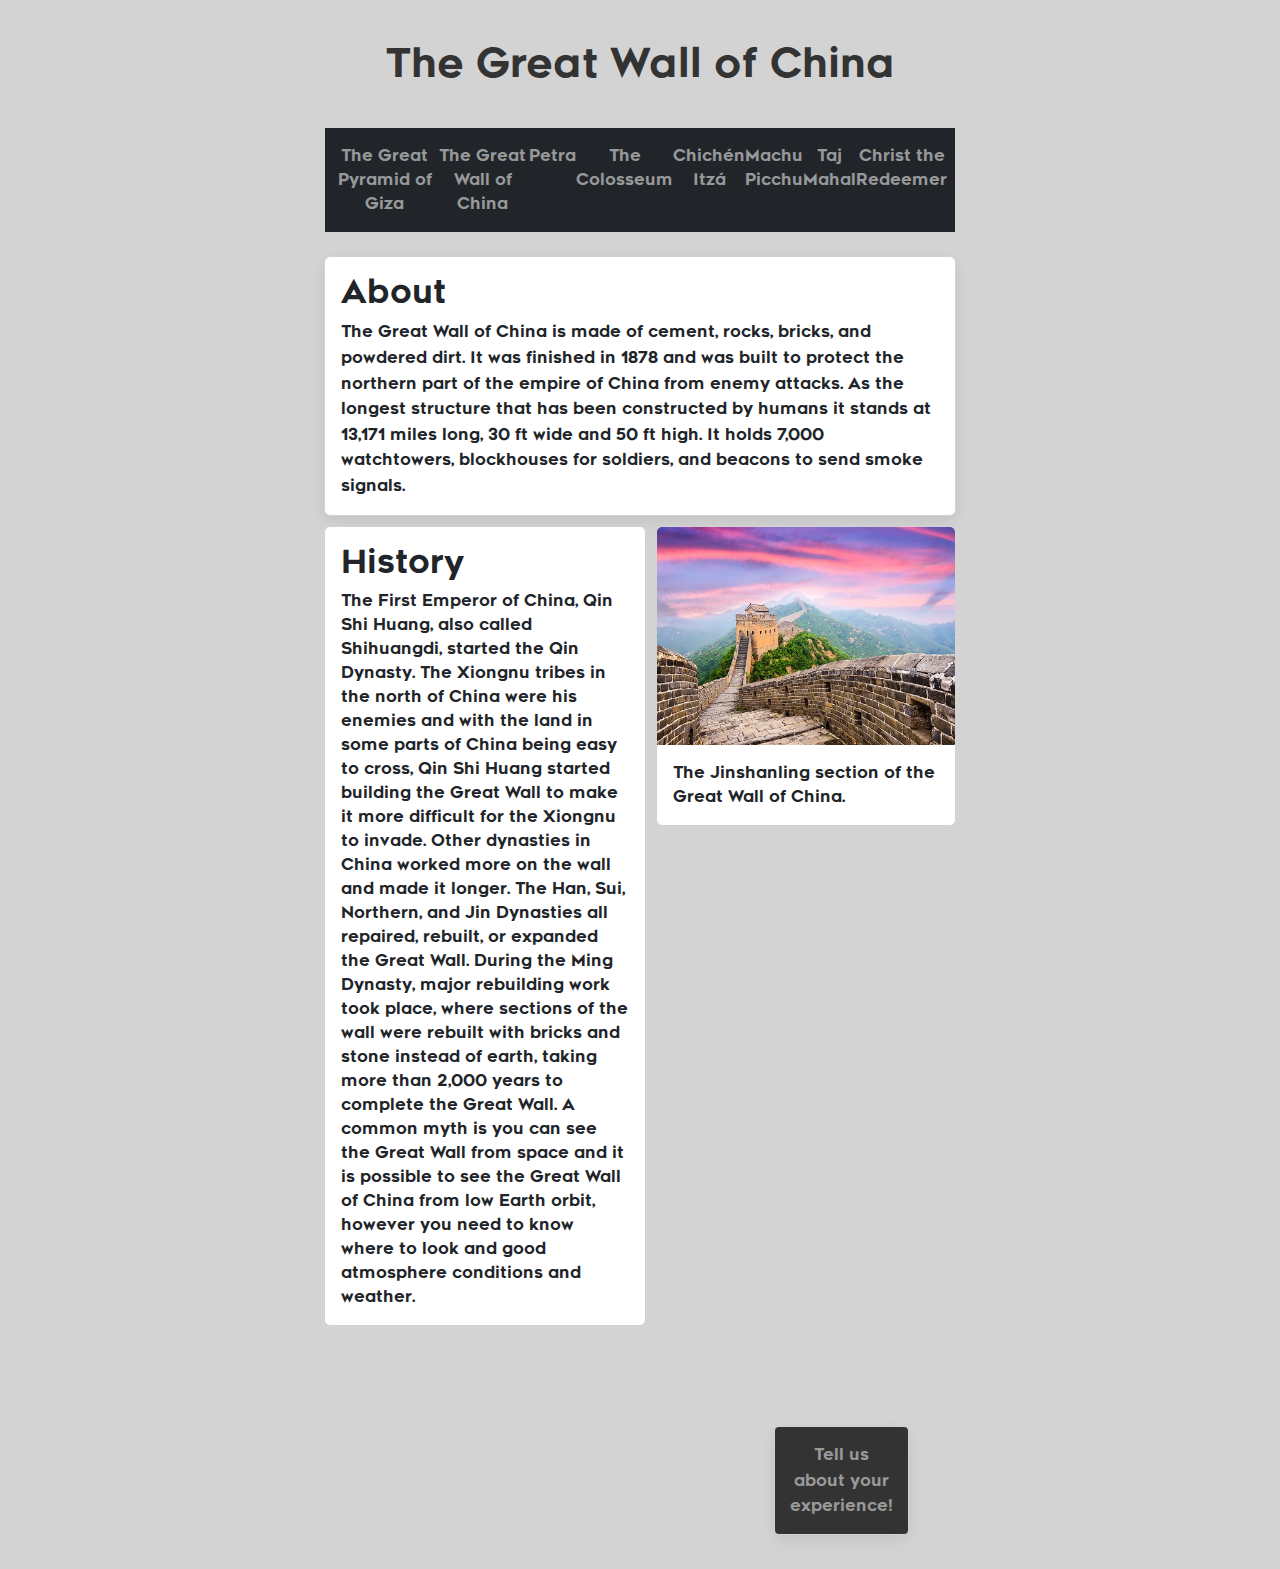
<file: 7 (8) Wonders of the World Website/content pages/china.html>
<!DOCTYPE html>
<html>
  <head>
    <title>The Great Wall of China</title>
    <link
      href="https://cdn.jsdelivr.net/npm/bootstrap@5.1.3/dist/css/bootstrap.min.css"
      rel="stylesheet" />
    <link rel="stylesheet" href="../css/main.css" />
  </head>

  <body>
    <div class="page">
      <h1 class="pageTitle">
        <a href="../index.html" class="pageTitle-inner"
          >The Great Wall of China</a
        >
      </h1>
      <nav
        class="menu navbar-expand-sm sticky-top navbar-dark bg-dark"
        style="padding: 8px">
        <div
          class="collapse navbar-collapse justify-content-center"
          id="navbarSupportedContent">
          <ul class="navbar-nav mr-auto nav-pills">
            <li class="nav-item active">
              <a href="giza.html" class="nav-link">The Great Pyramid of Giza</a>
            </li>
            <li class="nav-item active">
              <a href="china.html" class="nav-link">The Great Wall of China</a>
            </li>
            <li class="nav-item active">
              <a href="petra.html" class="nav-link">Petra</a>
            </li>
            <li class="nav-item active">
              <a href="colosseum.html" class="nav-link">The Colosseum</a>
            </li>
            <li class="nav-item active">
              <a href="chichen.html" class="nav-link">Chichén Itzá</a>
            </li>
            <li class="nav-item active">
              <a href="picchu.html" class="nav-link">Machu Picchu</a>
            </li>
            <li class="nav-item active">
              <a href="taj.html" class="nav-link">Taj Mahal</a>
            </li>
            <li class="nav-item active">
              <a href="jesus.html" class="nav-link">Christ the Redeemer</a>
            </li>
          </ul>
        </div>
      </nav>
      <section class="p-4 justify-content-center w-100">
        <!--About Section-->
        <div class="cardPos card">
          <div class="card-body">
            <h2 class="card-title">About</h2>
            <p class="card-text">
              The Great Wall of China is made of cement, rocks, bricks, and
              powdered dirt. It was finished in 1878 and was built to protect
              the northern part of the empire of China from enemy attacks. As the
              longest structure that has been constructed by humans it stands at
              13,171 miles long, 30 ft wide and 50 ft high. It holds 7,000
              watchtowers, blockhouses for soldiers, and beacons to send smoke
              signals.
            </p>
          </div>
        </div>
        <div class="side-by-side">
          <div class="cardSBS card">
            <div class="card-body">
              <h2 class="card-title">History</h2>
              <p class="card-text">
                The First Emperor of China, Qin Shi Huang, also called
                Shihuangdi, started the Qin Dynasty. The Xiongnu tribes in the
                north of China were his enemies and with the land in some parts
                of China being easy to cross, Qin Shi Huang started building the
                Great Wall to make it more difficult for the Xiongnu to invade.
                Other dynasties in China worked more on the wall and made it
                longer. The Han, Sui, Northern, and Jin Dynasties all repaired,
                rebuilt, or expanded the Great Wall. During the Ming Dynasty,
                major rebuilding work took place, where sections of the wall
                were rebuilt with bricks and stone instead of earth, taking more
                than 2,000 years to complete the Great Wall. A common myth is
                you can see the Great Wall from space and it is possible to see
                the Great Wall of China from low Earth orbit, however you need
                to know where to look and good atmosphere conditions and
                weather.
              </p>
            </div>
          </div>

          <div class="card cardImgPos">
            <img
              src="images/chinaWall.png"
              alt="A section of the Great Wall of China with a watchtower in the distance, surrounded by bright green shrubbery and a pink-purple sky"
              class="card-img-top"
              width="1"
              height="480" />
            <div class="card-body">
              <p class="card-text">
                The Jinshanling section of the Great Wall of China.
              </p>
            </div>
          </div>
        </div>
        <div class="card cardPosBut">
          <a
            href="/content pages/feedback/feedback.html"
            class="but"
            target="_blank"
            >Tell us about your experience!</a
          >
        </div>
      </section>
    </div>
  </body>
</html>
</file>
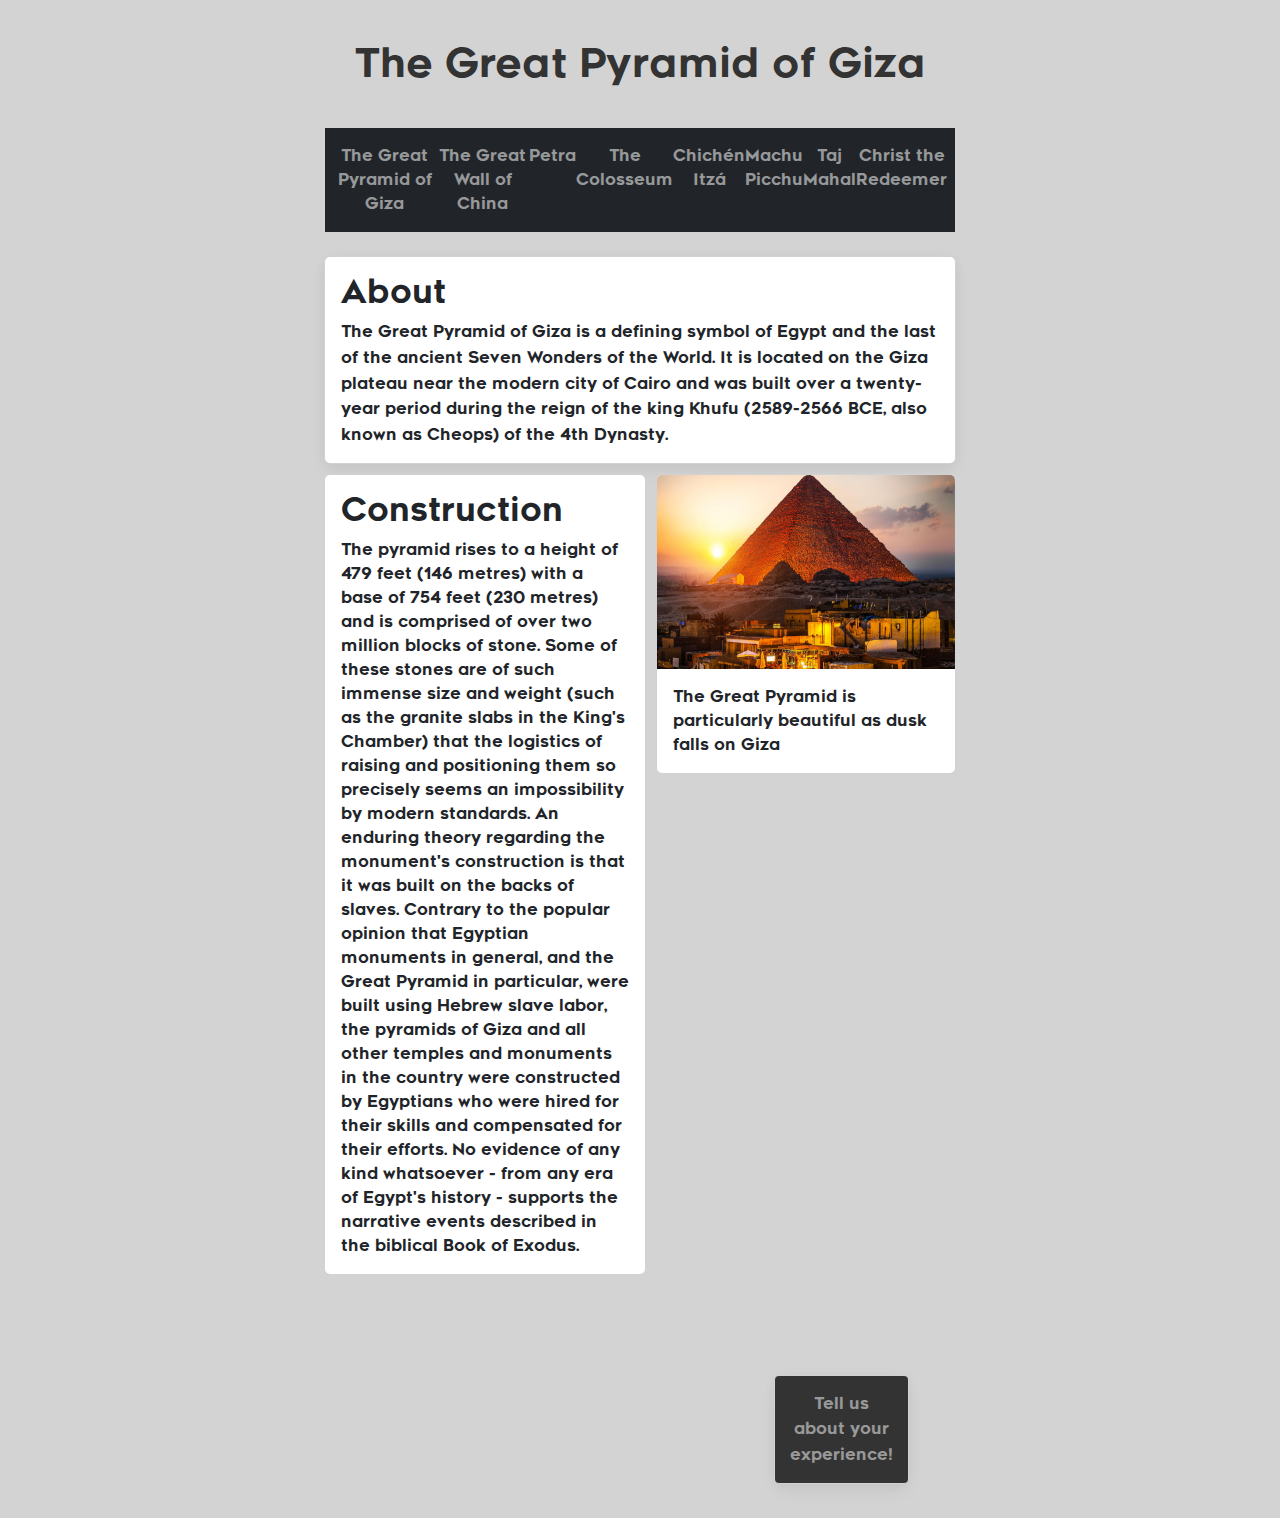
<file: 7 (8) Wonders of the World Website/content pages/giza.html>
<!DOCTYPE html>
<html>
  <head>
    <title>The Great Pyramid of Giza</title>
    <link
      href="https://cdn.jsdelivr.net/npm/bootstrap@5.1.3/dist/css/bootstrap.min.css"
      rel="stylesheet" />
    <link rel="stylesheet" href="../css/main.css" />
  </head>

  <body>
    <div class="page">
      <h1 class="pageTitle">
        <a href="../index.html" class="pageTitle-inner"
          >The Great Pyramid of Giza</a
        >
      </h1>
      <nav
        class="menu navbar-expand-sm sticky-top navbar-dark bg-dark"
        style="padding: 8px">
        <div
          class="collapse navbar-collapse justify-content-center"
          id="navbarSupportedContent">
          <ul class="navbar-nav mr-auto nav-pills">
            <li class="nav-item active">
              <a href="giza.html" class="nav-link">The Great Pyramid of Giza</a>
            </li>
            <li class="nav-item active">
              <a href="china.html" class="nav-link">The Great Wall of China</a>
            </li>
            <li class="nav-item active">
              <a href="petra.html" class="nav-link">Petra</a>
            </li>
            <li class="nav-item active">
              <a href="colosseum.html" class="nav-link">The Colosseum</a>
            </li>
            <li class="nav-item active">
              <a href="chichen.html" class="nav-link">Chichén Itzá</a>
            </li>
            <li class="nav-item active">
              <a href="picchu.html" class="nav-link">Machu Picchu</a>
            </li>
            <li class="nav-item active">
              <a href="taj.html" class="nav-link">Taj Mahal</a>
            </li>
            <li class="nav-item active">
              <a href="jesus.html" class="nav-link">Christ the Redeemer</a>
            </li>
          </ul>
        </div>
      </nav>
      <section class="p-4 justify-content-center w-100">
        <!--About Section-->
        <div class="cardPos card">
          <div class="card-body">
            <h2 class="card-title">About</h2>
            <p class="card-text">
              The Great Pyramid of Giza is a defining symbol of Egypt and the
              last of the ancient Seven Wonders of the World. It is located on
              the Giza plateau near the modern city of Cairo and was built over
              a twenty-year period during the reign of the king Khufu (2589-2566
              BCE, also known as Cheops) of the 4th Dynasty.
            </p>
          </div>
        </div>
        <div class="side-by-side">
          <div class="cardSBS card">
            <div class="card-body">
              <h2 class="card-title">Construction</h2>
              <p class="card-text">
                The pyramid rises to a height of 479 feet (146 metres) with a
                base of 754 feet (230 metres) and is comprised of over two
                million blocks of stone. Some of these stones are of such
                immense size and weight (such as the granite slabs in the King's
                Chamber) that the logistics of raising and positioning them so
                precisely seems an impossibility by modern standards. An
                enduring theory regarding the monument's construction is that it
                was built on the backs of slaves. Contrary to the popular
                opinion that Egyptian monuments in general, and the Great
                Pyramid in particular, were built using Hebrew slave labor, the
                pyramids of Giza and all other temples and monuments in the
                country were constructed by Egyptians who were hired for their
                skills and compensated for their efforts. No evidence of any
                kind whatsoever - from any era of Egypt's history - supports the
                narrative events described in the biblical Book of Exodus.
              </p>
            </div>
          </div>

          <div class="card cardImgPos">
            <img
              src="images/gizaPyramid.jpg"
              alt="A photo of the Pyramid taken over the nearby town at night"
              class="card-img-top"
              width="1"
              height="480" />
            <div class="card-body">
              <p class="card-text">
                The Great Pyramid is particularly beautiful as dusk falls on
                Giza
              </p>
            </div>
          </div>
        </div>
        <div class="card cardPosBut">
          <a
            href="/content pages/feedback/feedback.html"
            class="but"
            target="_blank"
            >Tell us about your experience!</a
          >
        </div>
      </section>
    </div>
  </body>
</html>
</file>
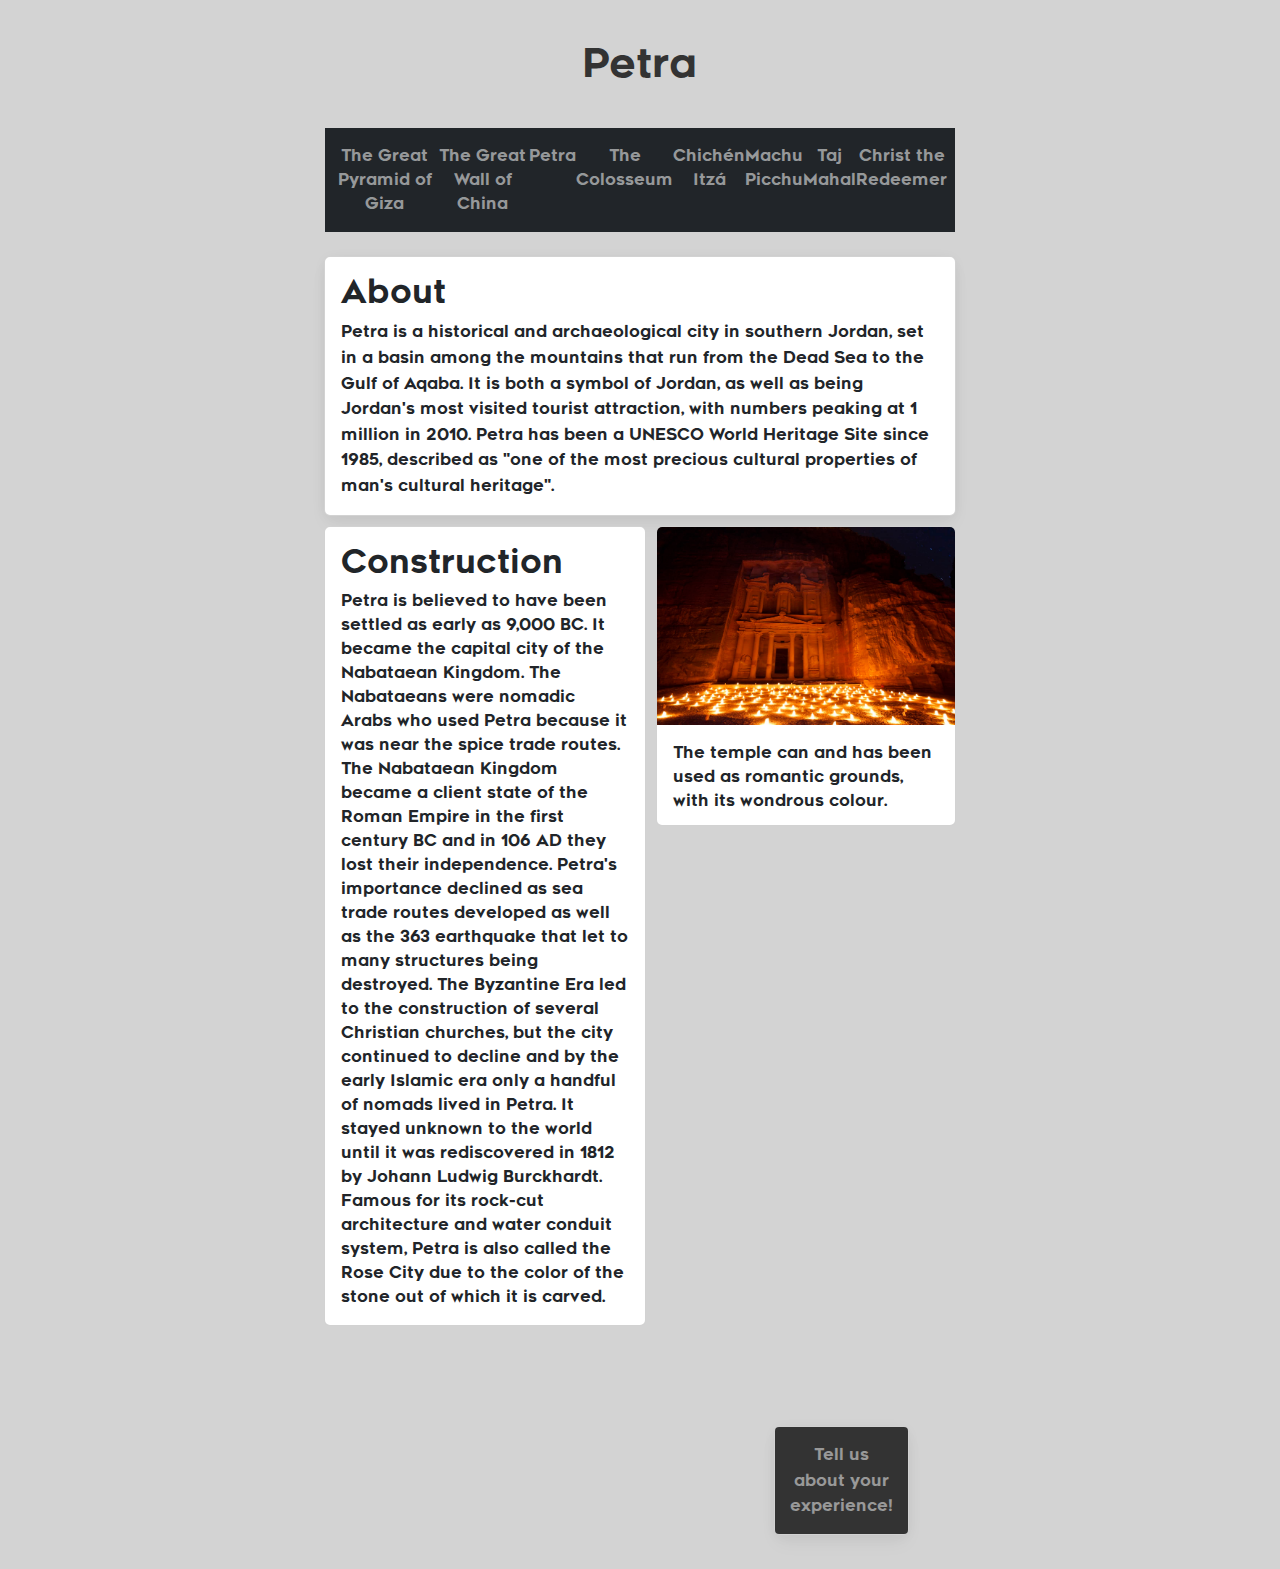
<file: 7 (8) Wonders of the World Website/content pages/petra.html>
<!DOCTYPE html>
<html>
  <head>
    <title>Petra</title>
    <link
      href="https://cdn.jsdelivr.net/npm/bootstrap@5.1.3/dist/css/bootstrap.min.css"
      rel="stylesheet" />
    <link rel="stylesheet" href="../css/main.css" />
  </head>

  <body>
    <div class="page">
      <h1 class="pageTitle">
        <a href="../index.html" class="pageTitle-inner">Petra</a>
      </h1>
      <nav
        class="menu navbar-expand-sm sticky-top navbar-dark bg-dark"
        style="padding: 8px">
        <div
          class="collapse navbar-collapse justify-content-center"
          id="navbarSupportedContent">
          <ul class="navbar-nav mr-auto nav-pills">
            <li class="nav-item active">
              <a href="giza.html" class="nav-link">The Great Pyramid of Giza</a>
            </li>
            <li class="nav-item active">
              <a href="china.html" class="nav-link">The Great Wall of China</a>
            </li>
            <li class="nav-item active">
              <a href="petra.html" class="nav-link">Petra</a>
            </li>
            <li class="nav-item active">
              <a href="colosseum.html" class="nav-link">The Colosseum</a>
            </li>
            <li class="nav-item active">
              <a href="chichen.html" class="nav-link">Chichén Itzá</a>
            </li>
            <li class="nav-item active">
              <a href="picchu.html" class="nav-link">Machu Picchu</a>
            </li>
            <li class="nav-item active">
              <a href="taj.html" class="nav-link">Taj Mahal</a>
            </li>
            <li class="nav-item active">
              <a href="jesus.html" class="nav-link">Christ the Redeemer</a>
            </li>
          </ul>
        </div>
      </nav>
      <section class="p-4 justify-content-center w-100">
        <!--About Section-->
        <div class="cardPos card">
          <div class="card-body">
            <h2 class="card-title">About</h2>
            <p class="card-text">
              Petra is a historical and archaeological city in southern Jordan,
              set in a basin among the mountains that run from the Dead Sea to
              the Gulf of Aqaba. It is both a symbol of Jordan, as well as being
              Jordan's most visited tourist attraction, with numbers peaking at
              1 million in 2010. Petra has been a UNESCO World Heritage Site
              since 1985, described as "one of the most precious cultural
              properties of man's cultural heritage".
            </p>
          </div>
        </div>
        <div class="side-by-side">
          <div class="cardSBS card">
            <div class="card-body">
              <h2 class="card-title">Construction</h2>
              <p class="card-text">
                Petra is believed to have been settled as early as 9,000 BC. It
                became the capital city of the Nabataean Kingdom. The Nabataeans
                were nomadic Arabs who used Petra because it was near the spice
                trade routes. The Nabataean Kingdom became a client state of the
                Roman Empire in the first century BC and in 106 AD they lost
                their independence. Petra's importance declined as sea trade
                routes developed as well as the 363 earthquake that let to many
                structures being destroyed. The Byzantine Era led to the
                construction of several Christian churches, but the city
                continued to decline and by the early Islamic era only a handful
                of nomads lived in Petra. It stayed unknown to the world until
                it was rediscovered in 1812 by Johann Ludwig Burckhardt. Famous
                for its rock-cut architecture and water conduit system, Petra is
                also called the Rose City due to the color of the stone out of
                which it is carved.
              </p>
            </div>
          </div>

          <div class="card cardImgPos">
            <img
              src="images/petraTemple.jpg"
              alt="A photo taken at night-time looking up at a temple, with tea lights littered on the floor"
              class="card-img-top"
              width="1"
              height="480" />
            <div class="card-body">
              <p class="card-text">
                The temple can and has been used as romantic grounds, with its
                wondrous colour.
              </p>
            </div>
          </div>
        </div>
        <div class="card cardPosBut">
          <a
            href="/content pages/feedback/feedback.html"
            class="but"
            target="_blank"
            >Tell us about your experience!</a
          >
        </div>
      </section>
    </div>
  </body>
</html>
</file>
<file: 7 (8) Wonders of the World Website/css/main.css>
@font-face {
    font-family: 'Renogare Regular';
    font-style: normal;
    font-weight: normal;
    src: local('Renogare Regular'), url('fonts/Renogare-Regular.woff') format('woff');
}

@font-face {
    font-family: "AmongUs Regular";
    font-style: normal;
    font-weight: normal;
    src: local("AmongUs Regular"), url('fonts/AmongUs-Regular.ttf') format('woff');
}


body {
    background-color: lightgray;
    font-family: "Renogare Regular";
}


.pageTitle {
    text-align: center;
    margin: 1em;
}

.pageTitle a,
a:hover,
a:visited {
    color: #333;
    text-decoration: none;
}


.menu {
    display: flex;
    list-style-type: none;
    justify-content: center;
    flex-wrap: wrap;
    background-color: rgba(33, 37, 41, 1);
    text-align: center;
    margin: 0px 325px;
    align-items: center;
}

.menuItem {
    float: left;
}

.menuItem a {
    display: block;
    text-align: center;
    padding: 1em;
    text-decoration: none;
    border-left: medium solid white;
    color: white;
    width: 125px;
    font-size: x-small;
}

.menuItem a:hover {
    background-color: #111;
}

.cardPos {
    margin: 0px 300px;
    margin-bottom: 10px;
    display: inline-block;
    box-sizing: border-box;
    box-shadow: 0 2px 15px -3px rgb(0 0 0 / 7%), 0 10px 20px -2px rgb(0 0 0 / 4%);
    line-height: 1.6;
}

.cardImgPos {
    width: 300px;
    height: 300px;
    margin-right: 300px;
}

.cardSBS{
    flex: 1;
    margin-left: 300px;
    margin-right: 10px;
}

.side-by-side {
    display: flex;
}


.but {
    display: inline-block;
    margin: 0px, 0px;
    color: rgba(255,255,255,.5);
    text-align: center;
    text-decoration: none;
    cursor: pointer;
    user-select: none;
    background-color: #333;
    padding: 15px;
    border-radius: 4px;
    transition: .2s;
    line-height: 1.6;
}

a.but:hover {
    color: rgba(255,255,255,.75);
    background-color: #333;
}

a.but:visited {
    color: rgba(255,255,255,.5);
    background-color: #333;
}

.cardPosBut {
    margin: 100px 750px;
    margin-bottom: 10px;
    display: inline-block;
    box-sizing: border-box;
    box-shadow: 0 2px 15px -3px rgb(0 0 0 / 7%), 0 10px 20px -2px rgb(0 0 0 / 4%);
    line-height: 1.6;
}
</file>
